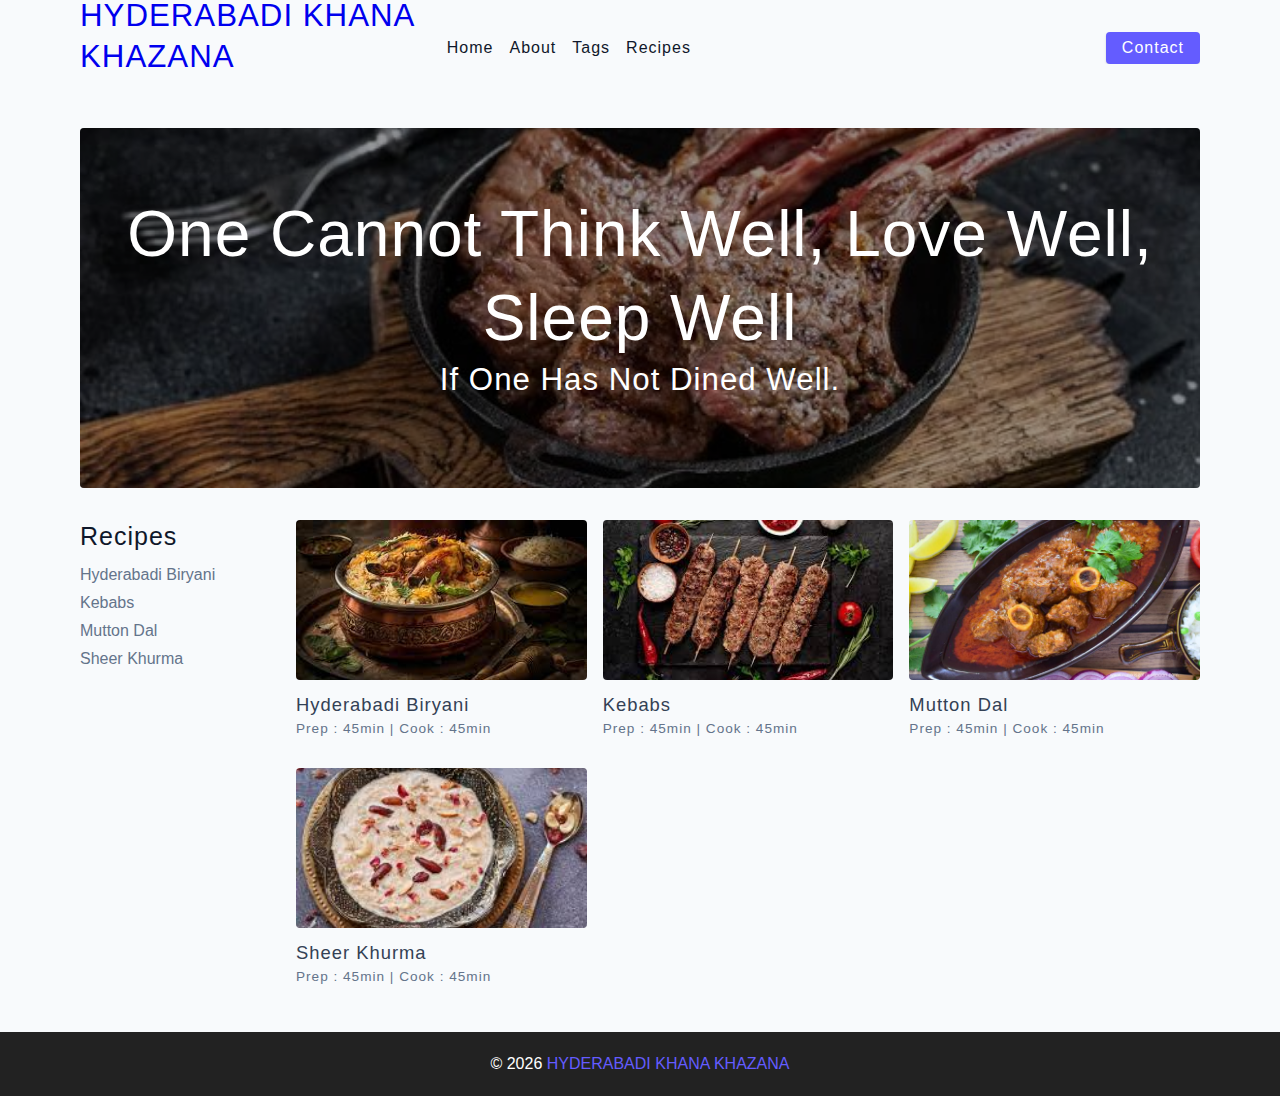
<file: index.html>
<!DOCTYPE html>
<html lang="en">

<head>
  <meta charset="UTF-8" />
  <meta http-equiv="X-UA-Compatible" content="IE=edge" />
  <meta name="viewport" content="width=device-width, initial-scale=1.0" />
  <title>HYDERABADI KHANA KHAZANA</title>
  <!-- favicon -->
  <link rel="shortcut icon" href="./assets/favicon.ico" type="image/x-icon" />
  <!-- normalize -->
  <link rel="stylesheet" href="./css/normalize.css" />
  <!-- font-awesome -->
  <link rel="stylesheet" href="https://cdnjs.cloudflare.com/ajax/libs/font-awesome/5.14.0/css/all.min.css" />
  <!-- main css -->
  <link rel="stylesheet" href="./css/main.css" />
</head>

<body>
  <!-- nav  -->
  <nav class="navbar">
    <div class="nav-center">
      <div class="nav-header">
        <a href="index.html" class="nav-logo">
          <h3>HYDERABADI KHANA KHAZANA</h3>
        </a>
        <button class="nav-btn btn">
          <i class="fas fa-align-justify"></i>
        </button>
      </div>
      <div class="nav-links">
        <a href="index.html" class="nav-link"> Home </a>
        <a href="about.html" class="nav-link"> About </a>
        <a href="tags.html" class="nav-link"> Tags </a>
        <a href="recipes.html" class="nav-link"> Recipes </a>

        <div class="nav-link contact-link">
          <a href="contact.html" class="btn"> Contact </a>
        </div>
      </div>
    </div>
  </nav>
  <!-- end of nav -->
  <!-- main -->
  <main class="page">
    <!-- header -->
    <header class="hero">
      <div class="hero-container">
        <div class="hero-text">
          <h1>One cannot think well, love well, sleep well</h1>
          <h3>if one has not dined well.</h3>
        </div>
      </div>
    </header>
    <!-- end of header -->
    <section class="recipes-container">
      <!-- tag container -->
      <div class="tags-container">
        <h4>Recipes</h4>
        <div class="tags-list">
          <a href="single-recipe-1.html">Hyderabadi Biryani</a>
          <a href="single-recipe-2.html">kebabs</a>
          <a href="single-recipe-3.html">Mutton Dal</a>
          <a href="single-recipe-4.html">Sheer Khurma</a>
          
        </div>
      </div>
      <!-- end of tag container -->
      <!-- recipes list -->
      <div class="recipes-list">
        <!-- single recipe -->
        <a href="single-recipe-1.html" class="recipe">
          <img src="./assets/recipes/recipe-1.jpg" class="img recipe-img" alt="" />
          <h5>Hyderabadi Biryani</h5>
          <p>Prep : 45min | Cook : 45min</p>
        </a>
        <!-- end of single recipe -->
        <!-- single recipe -->
        <a href="single-recipe-2.html" class="recipe">
          <img src="./assets/recipes/recipe-2.jpg" class="img recipe-img" alt="" />
          <h5>kebabs</h5>
          <p>Prep : 45min | Cook : 45min</p>
        </a>
        <!-- end of single recipe -->
        <!-- single recipe -->
        <a href="single-recipe-3.html" class="recipe">
          <img src="./assets/recipes/recipe-3.jpg" class="img recipe-img" alt="" />
          <h5>Mutton Dal</h5>
          <p>Prep : 45min | Cook : 45min</p>
        </a>
        <!-- end of single recipe -->
        <!-- single recipe -->
        <a href="single-recipe-4.html" class="recipe">
          <img src="./assets/recipes/recipe-4.jpg" class="img recipe-img" alt="" />
          <h5>Sheer Khurma</h5>
          <p>Prep : 45min | Cook : 45min</p>
        </a>
        <!-- end of single recipe -->
      </div>
      <!-- end of recipes list -->
    </section>
  </main>
  <!-- end of main -->
  <!-- footer -->
  <footer class="page-footer">
    <p>
      &copy; <span id="date"></span>
      <span class="footer-logo">HYDERABADI KHANA KHAZANA</span>
    </p>
  </footer>
  <script src="./js/app.js"></script>
</body>

</html>
</file>
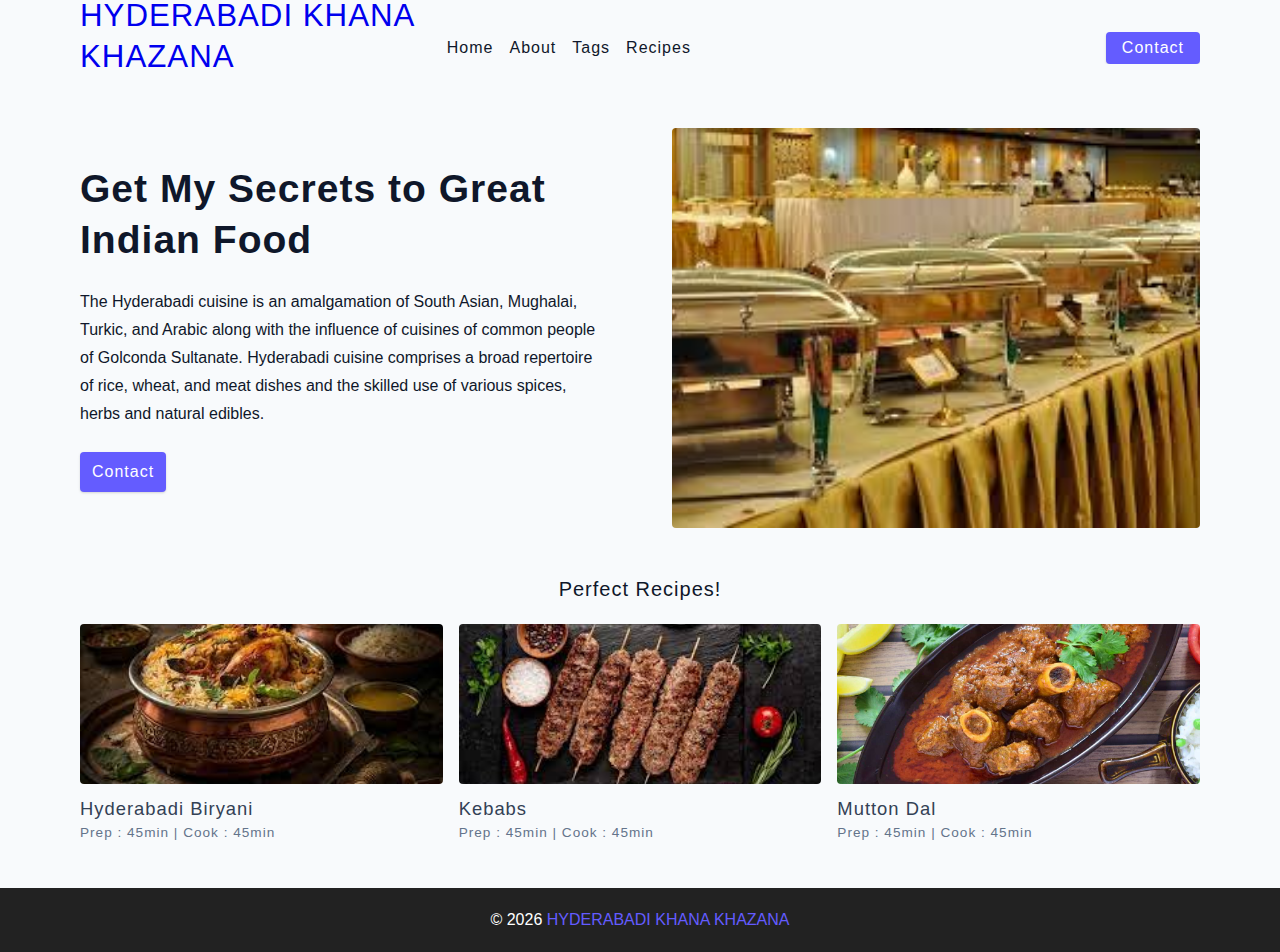
<file: about.html>
<!DOCTYPE html>
<html lang="en">

<head>
  <meta charset="UTF-8" />
  <meta http-equiv="X-UA-Compatible" content="IE=edge" />
  <meta name="viewport" content="width=device-width, initial-scale=1.0" />
  <title>About Page</title>
  <!-- favicon -->
  <link rel="shortcut icon" href="./assets/favicon.ico" type="image/x-icon" />
  <!-- normalize -->
  <link rel="stylesheet" href="./css/normalize.css" />
  <!-- font-awesome -->
  <link rel="stylesheet" href="https://cdnjs.cloudflare.com/ajax/libs/font-awesome/5.14.0/css/all.min.css" />
  <!-- main css -->
  <link rel="stylesheet" href="./css/main.css" />
</head>

<body>
  <!-- nav  -->
  <nav class="navbar">
    <div class="nav-center">
      <div class="nav-header">
        <a href="index.html" class="nav-logo">
          <h3>HYDERABADI KHANA KHAZANA</h3>
        </a>
        <button class="nav-btn btn">
          <i class="fas fa-align-justify"></i>
        </button>
      </div>
      <div class="nav-links">
        <a href="index.html" class="nav-link"> Home </a>
        <a href="about.html" class="nav-link"> About </a>
        <a href="tags.html" class="nav-link"> Tags </a>
        <a href="recipes.html" class="nav-link"> Recipes </a>

        <div class="nav-link contact-link">
          <a href="contact.html" class="btn"> Contact </a>
        </div>
      </div>
    </div>
  </nav>
  <!-- end of nav -->
  <main class="page">
    <section class="about-page">
      <article>
        <h2>Get My Secrets to Great Indian Food</h2>
        <p>
          
The Hyderabadi cuisine is an amalgamation of South Asian, Mughalai, Turkic, and Arabic along with the influence of cuisines of common people of Golconda Sultanate. Hyderabadi cuisine comprises a broad repertoire of rice, wheat, and meat dishes and the skilled use of various spices, herbs and natural edibles.
        </p>
        <a href="contact.html" class="btn"> Contact </a>
      </article>
      <!-- needs fixes -->
      <img src="./assets/about.jpg" alt="cookies" class="img about-img" />
    </section>
    <section class="featured-recipes">
      <h5 class="featured-title">Perfect Recipes!</h5>
      <div class="recipes-list">
        <!-- single recipe -->
        <a href="single-recipe-1.html" class="recipe">
          <img src="./assets/recipes/recipe-1.jpg" class="img recipe-img" alt="" />
          <h5>Hyderabadi Biryani</h5>
          <p>Prep : 45min | Cook : 45min</p>
        </a>
        <!-- end of single recipe -->
        <!-- single recipe -->
        <a href="single-recipe-2.html" class="recipe">
          <img src="./assets/recipes/recipe-2.jpg" class="img recipe-img" alt="" />
          <h5>kebabs</h5>
          <p>Prep : 45min | Cook : 45min</p>
        </a>
        <!-- end of single recipe -->
        <!-- single recipe -->
        <a href="single-recipe-3.html" class="recipe">
          <img src="./assets/recipes/recipe-3.jpg" class="img recipe-img" alt="" />
          <h5>Mutton Dal</h5>
          <p>Prep : 45min | Cook : 45min</p>
        </a>
        <!-- end of single recipe -->
      </div>
    </section>
  </main>
  <!-- footer -->
  <footer class="page-footer">
    <p>
      &copy; <span id="date"></span>
      <span class="footer-logo">HYDERABADI KHANA KHAZANA</span>
    </p>
  </footer>
  <script src="./js/app.js"></script>
</body>

</html>
</file>
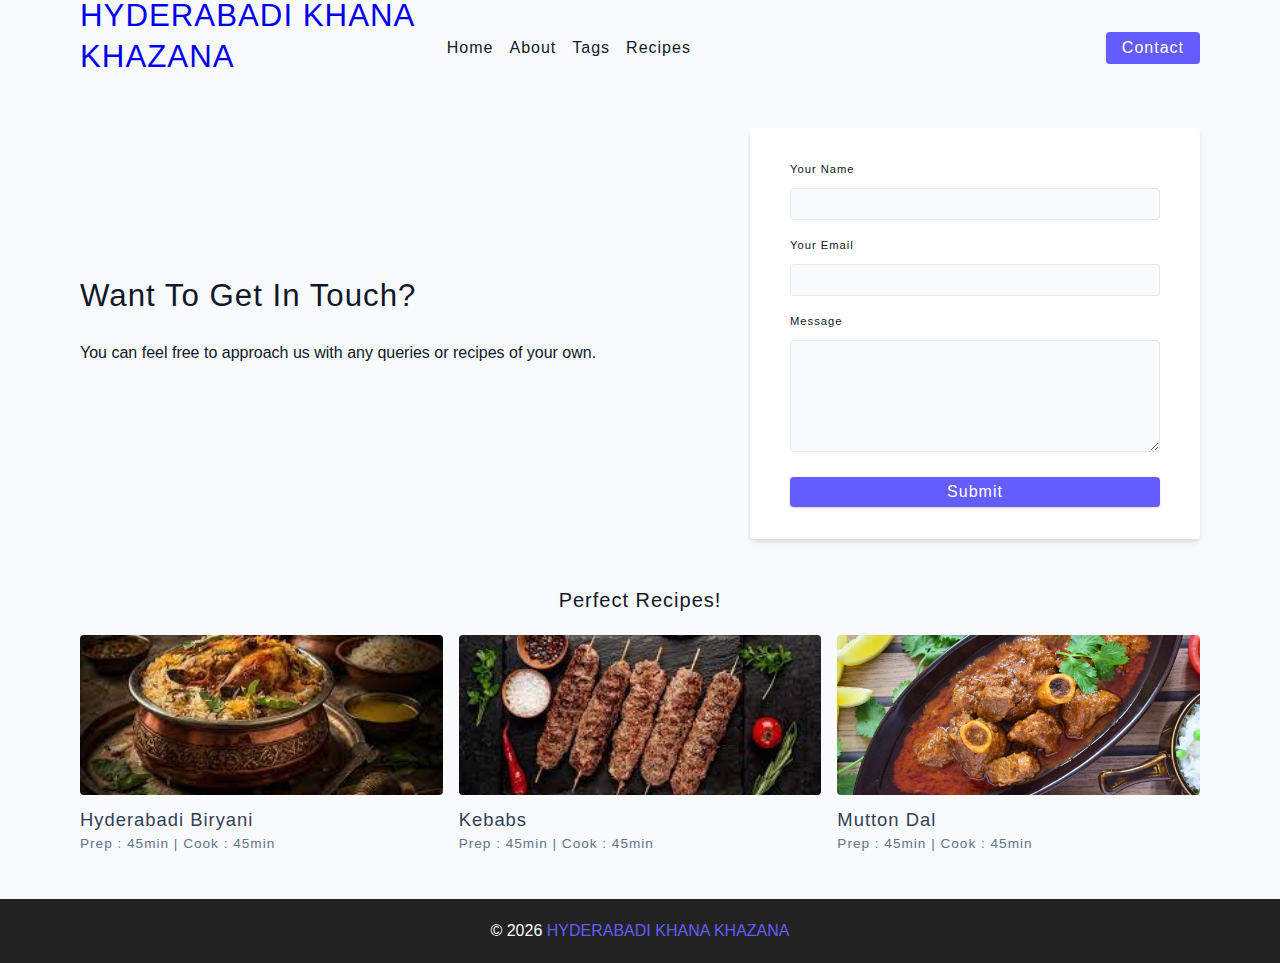
<file: contact.html>
<!DOCTYPE html>
<html lang="en">

<head>
  <meta charset="UTF-8" />
  <meta http-equiv="X-UA-Compatible" content="IE=edge" />
  <meta name="viewport" content="width=device-width, initial-scale=1.0" />
  <title>Contact Page</title>
  <!-- favicon -->
  <link rel="shortcut icon" href="./assets/favicon.ico" type="image/x-icon" />
  <!-- normalize -->
  <link rel="stylesheet" href="./css/normalize.css" />
  <!-- font-awesome -->
  <link rel="stylesheet" href="https://cdnjs.cloudflare.com/ajax/libs/font-awesome/5.14.0/css/all.min.css" />
  <!-- main css -->
  <link rel="stylesheet" href="./css/main.css" />
</head>

<body>
  <!-- nav  -->
  <nav class="navbar">
    <div class="nav-center">
      <div class="nav-header">
        <a href="index.html" class="nav-logo">
          <h3>HYDERABADI KHANA KHAZANA</h3>
        </a>
        <button class="nav-btn btn">
          <i class="fas fa-align-justify"></i>
        </button>
      </div>
      <div class="nav-links">
        <a href="index.html" class="nav-link"> Home </a>
        <a href="about.html" class="nav-link"> About </a>
        <a href="tags.html" class="nav-link"> Tags </a>
        <a href="recipes.html" class="nav-link"> Recipes </a>

        <div class="nav-link contact-link">
          <a href="contact.html" class="btn"> Contact </a>
        </div>
      </div>
    </div>
  </nav>
  <!-- end of nav -->
  <main class="page">
    <section class="contact-container">
      <article class="contact-info">
        <h3>Want To Get In Touch?</h3>
        
        <p>
          You can feel free to approach us with any queries or recipes of your own.
        </p>
      </article>
      <article>
        <form class="form contact-form">
          <div class="form-row">
            <label html="name" class="form-label">Your name</label>
            <input type="text" name="name" id="name" class="form-input" />
          </div>
          <div class="form-row">
            <label html="email" class="form-label">Your email</label>
            <input type="text" name="email" id="email" class="form-input" />
          </div>
          <div class="form-row">
            <label html="message" class="form-label">Message</label>
            <textarea name="message" id="message" class="form-textarea"></textarea>
          </div>
          <button type="submit" class="btn btn-block">
            submit
          </button>
        </form>
      </article>
    </section>
    <!-- featured recipes -->
    <section class="featured-recipes">
      <h5 class="featured-title">Perfect Recipes!</h5>
      <div class="recipes-list">
        <!-- single recipe -->
        <a href="single-recipe-1.html" class="recipe">
          <img src="./assets/recipes/recipe-1.jpg" class="img recipe-img" alt="" />
          <h5>Hyderabadi Biryani</h5>
          <p>Prep : 45min | Cook : 45min</p>
        </a>
        <!-- end of single recipe -->
        <!-- single recipe -->
        <a href="single-recipe-2.html" class="recipe">
          <img src="./assets/recipes/recipe-2.jpg" class="img recipe-img" alt="" />
          <h5>kebabs</h5>
          <p>Prep : 45min | Cook : 45min</p>
        </a>
        <!-- end of single recipe -->
        <!-- single recipe -->
        <a href="single-recipe-3.html" class="recipe">
          <img src="./assets/recipes/recipe-3.jpg" class="img recipe-img" alt="" />
          <h5>Mutton Dal</h5>
          <p>Prep : 45min | Cook : 45min</p>
        </a>
        <!-- end of single recipe -->
      </div>
    </section>
  </main>
  <!-- footer -->
  <footer class="page-footer">
    <p>
      &copy; <span id="date"></span>
      <span class="footer-logo">HYDERABADI KHANA KHAZANA</span>
    </p>
  </footer>
  <script src="./js/app.js"></script>
</body>

</html>
</file>
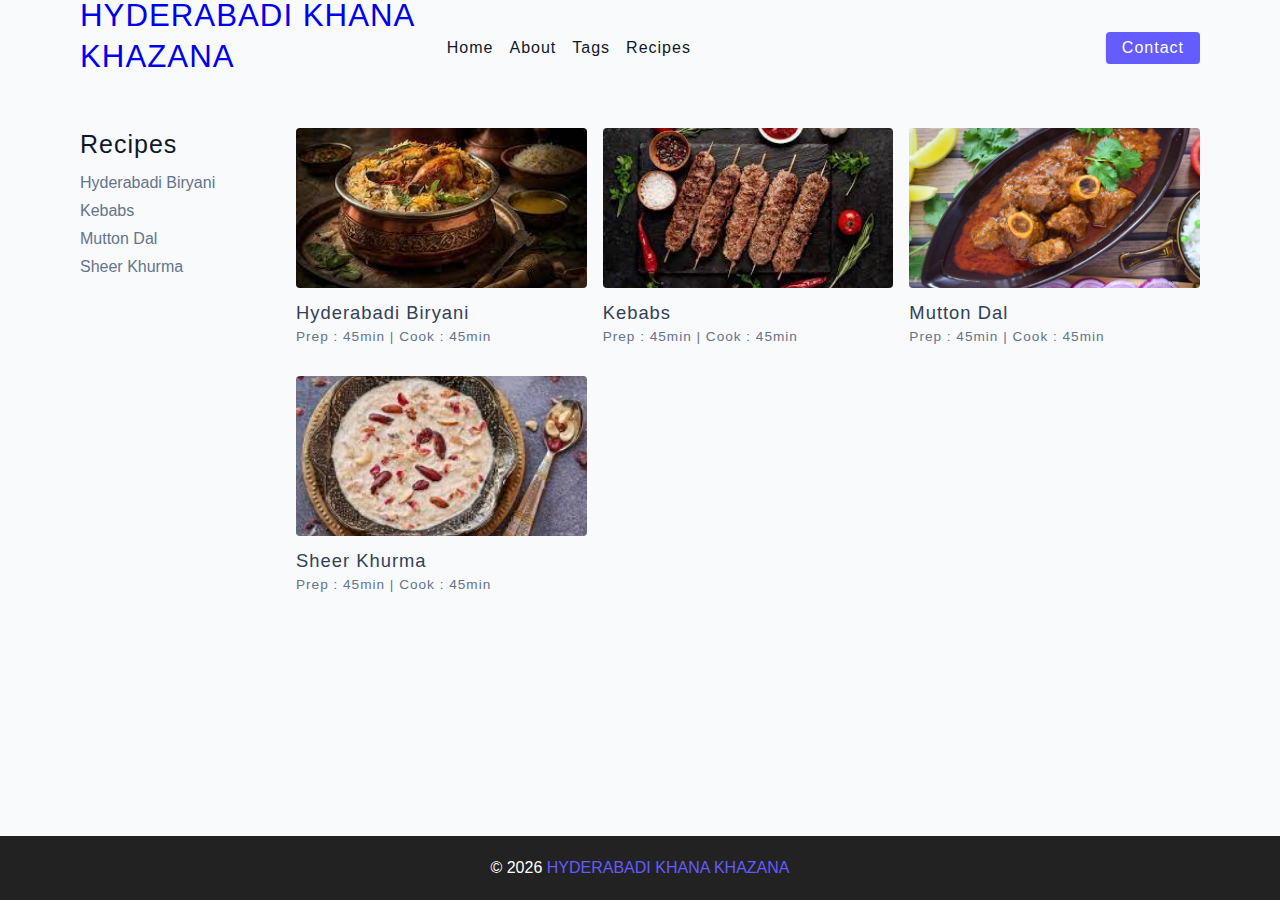
<file: recipes.html>
<!DOCTYPE html>
<html lang="en">

<head>
  <meta charset="UTF-8" />
  <meta http-equiv="X-UA-Compatible" content="IE=edge" />
  <meta name="viewport" content="width=device-width, initial-scale=1.0" />
  <title>Recipes</title>
  <!-- favicon -->
  <link rel="shortcut icon" href="./assets/favicon.ico" type="image/x-icon" />
  <!-- normalize -->
  <link rel="stylesheet" href="./css/normalize.css" />
  <!-- font-awesome -->
  <link rel="stylesheet" href="https://cdnjs.cloudflare.com/ajax/libs/font-awesome/5.14.0/css/all.min.css" />
  <!-- main css -->
  <link rel="stylesheet" href="./css/main.css" />
</head>

<body>
  <!-- nav  -->
  <nav class="navbar">
    <div class="nav-center">
      <div class="nav-header">
        <a href="index.html" class="nav-logo">
          <h3>HYDERABADI KHANA KHAZANA</h3>
        </a>
        <button class="nav-btn btn">
          <i class="fas fa-align-justify"></i>
        </button>
      </div>
      <div class="nav-links">
        <a href="index.html" class="nav-link"> Home </a>
        <a href="about.html" class="nav-link"> About </a>
        <a href="tags.html" class="nav-link"> Tags </a>
        <a href="recipes.html" class="nav-link"> Recipes </a>

        <div class="nav-link contact-link">
          <a href="contact.html" class="btn"> Contact </a>
        </div>
      </div>
    </div>
  </nav>
  <!-- end of nav -->
  <!-- main -->
  <main class="page">
    <section class="recipes-container">
      <!-- tag container -->
      <div class="tags-container">
        <h4>recipes</h4>
        <div class="tags-list">
          <a href="single-recipe-1.html">Hyderabadi Biryani</a>
          <a href="single-recipe-2.html">kebabs</a>
          <a href="single-recipe-3.html">Mutton Dal</a>
          <a href="single-recipe-4.html">Sheer Khurma</a>
          
        </div>
      </div>
      <!-- end of tag container -->
      <!-- recipes list -->
      <div class="recipes-list">
        <!-- single recipe -->
        <a href="single-recipe-1.html" class="recipe">
          <img src="./assets/recipes/recipe-1.jpg" class="img recipe-img" alt="" />
          <h5>Hyderabadi Biryani</h5>
          <p>Prep : 45min | Cook : 45min</p>
        </a>
        <!-- end of single recipe -->
        <!-- single recipe -->
        <a href="single-recipe-2.html" class="recipe">
          <img src="./assets/recipes/recipe-2.jpg" class="img recipe-img" alt="" />
          <h5>kebabs</h5>
          <p>Prep : 45min | Cook : 45min</p>
        </a>
        <!-- end of single recipe -->
        <!-- single recipe -->
        <a href="single-recipe-3.html" class="recipe">
          <img src="./assets/recipes/recipe-3.jpg" class="img recipe-img" alt="" />
          <h5>Mutton Dal</h5>
          <p>Prep : 45min | Cook : 45min</p>
        </a>
        <!-- end of single recipe -->
        <!-- single recipe -->
        <a href="single-recipe-4.html" class="recipe">
          <img src="./assets/recipes/recipe-4.jpg" class="img recipe-img" alt="" />
          <h5>Sheer Khurma</h5>
          <p>Prep : 45min | Cook : 45min</p>
        </a>
        <!-- end of single recipe -->
      </div>
    </section>
  </main>
  <!-- end of main -->
  <!-- footer -->
  <footer class="page-footer">
    <p>
      &copy; <span id="date"></span>
      <span class="footer-logo">HYDERABADI KHANA KHAZANA</span>
    </p>
  </footer>
  <script src="./js/app.js"></script>
</body>

</html>
</file>
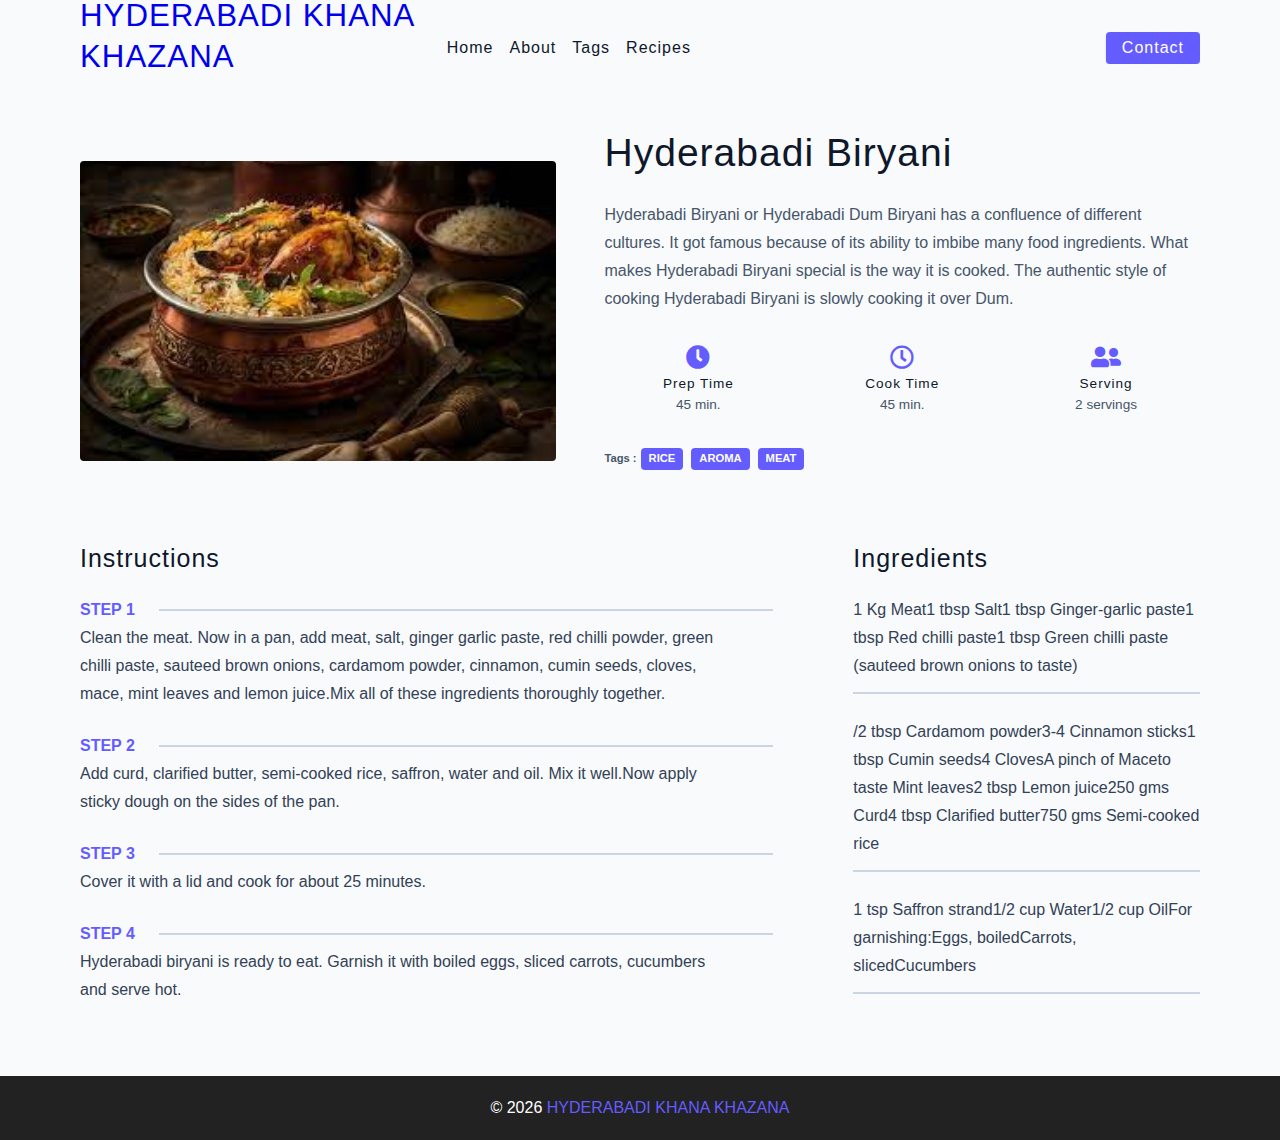
<file: single-recipe-1.html>
<!DOCTYPE html>
<html lang="en">

<head>
  <meta charset="UTF-8" />
  <meta http-equiv="X-UA-Compatible" content="IE=edge" />
  <meta name="viewport" content="width=device-width, initial-scale=1.0" />
  <title>Single Recipe</title>
  <!-- favicon -->
  <link rel="shortcut icon" href="./assets/favicon.ico" type="image/x-icon" />
  <!-- normalize -->
  <link rel="stylesheet" href="./css/normalize.css" />
  <!-- font-awesome -->
  <link rel="stylesheet" href="https://cdnjs.cloudflare.com/ajax/libs/font-awesome/5.14.0/css/all.min.css" />
  <!-- main css -->
  <link rel="stylesheet" href="./css/main.css" />
</head>

<body>
  <!-- nav  -->
  <nav class="navbar">
    <div class="nav-center">
      <div class="nav-header">
        <a href="index.html" class="nav-logo">
          <h3>HYDERABADI KHANA KHAZANA</h3>
        </a>
        <button class="nav-btn btn">
          <i class="fas fa-align-justify"></i>
        </button>
      </div>
      <div class="nav-links">
        <a href="index.html" class="nav-link"> Home </a>
        <a href="about.html" class="nav-link"> About </a>
        <a href="tags.html" class="nav-link"> Tags </a>
        <a href="recipes.html" class="nav-link"> Recipes </a>

        <div class="nav-link contact-link">
          <a href="contact.html" class="btn"> Contact </a>
        </div>
      </div>
    </div>
  </nav>
  <!-- end of nav -->
  <main class="page">
    <div class="recipe-page">
      <section class="recipe-hero">
        <img src="./assets/recipes/recipe-1.jpg" class="img recipe-hero-img" />
        <article class="recipe-info">
          <h2>Hyderabadi Biryani</h2>
          <p>
            

Hyderabadi Biryani or Hyderabadi Dum Biryani has a confluence of different cultures. It got famous because of its ability to imbibe many food ingredients. What makes Hyderabadi Biryani special is the way it is cooked. The authentic style of cooking Hyderabadi Biryani is slowly cooking it over Dum.
          </p>
          <div class="recipe-icons">
            <article>
              <i class="fas fa-clock"></i>
              <h5>prep time</h5>
              <p>45 min.</p>
            </article>
            <article>
              <i class="far fa-clock"></i>
              <h5>cook time</h5>
              <p>45 min.</p>
            </article>
            <article>
              <i class="fas fa-user-friends"></i>
              <h5>serving</h5>
              <p>2 servings</p>
            </article>
          </div>
          <p class="recipe-tags">
            Tags : <a href="tag-template.html">RICE</a>
            <a href="tag-template.html">AROMA</a>
            <a href="tag-template.html">MEAT</a>
          </p>
        </article>
      </section>
      <!-- content -->
      <section class="recipe-content">
        <article>
          <h4>instructions</h4>
          <!-- single instruction -->
          <div class="single-instruction">
            <header>
              <p>step 1</p>
              <div></div>
            </header>
            <p>
              Clean the meat. Now in a pan, add meat, salt, ginger garlic paste, red chilli powder, green chilli paste, sauteed brown onions, cardamom powder, cinnamon, cumin seeds, cloves, mace, mint leaves and lemon juice.Mix all of these ingredients thoroughly together.
            </p>
          </div>
          <!-- end of single instruction -->
          <!-- single instruction -->
          <div class="single-instruction">
            <header>
              <p>step 2</p>
              <div></div>
            </header>
            <p>
              Add curd, clarified butter, semi-cooked rice, saffron, water and oil. Mix it well.Now apply sticky dough on the sides of the pan.
            </p>
          </div>
          <!-- end of single instruction -->
          <!-- single instruction -->
          <div class="single-instruction">
            <header>
              <p>step 3</p>
              <div></div>
            </header>
            <p>
              Cover it with a lid and cook for about 25 minutes.
            </p>
          </div>
          <div class="single-instruction">
            <header>
              <p>step 4</p>
              <div></div>
            </header>
            <p>
              Hyderabadi biryani is ready to eat. Garnish it with boiled eggs, sliced carrots, cucumbers and serve hot.
            </p>
          </div>
          <!-- end of single instruction -->
        </article>
        <article class="second-column">
          <div>
            <h4>ingredients</h4>
            <p class="single-ingredient">1 Kg Meat1 tbsp Salt1 tbsp Ginger-garlic paste1 tbsp Red chilli paste1 tbsp Green chilli paste (sauteed brown onions to taste)</p>
            <p class="single-ingredient">/2 tbsp Cardamom powder3-4 Cinnamon sticks1 tbsp Cumin seeds4 ClovesA pinch of Maceto taste Mint leaves2 tbsp Lemon juice250 gms Curd4 tbsp Clarified butter750 gms Semi-cooked rice </p>
            <p class="single-ingredient">1 tsp Saffron strand1/2 cup Water1/2 cup OilFor garnishing:Eggs, boiledCarrots, slicedCucumbers</p>
          </div>
          
        </article>
      </section>
    </div>
  </main>
  <!-- footer -->
  <footer class="page-footer">
    <p>
      &copy; <span id="date"></span>
      <span class="footer-logo">HYDERABADI KHANA KHAZANA</span>
    </p>
  </footer>
  <script src="./js/app.js"></script>
</body>

</html>
</file>
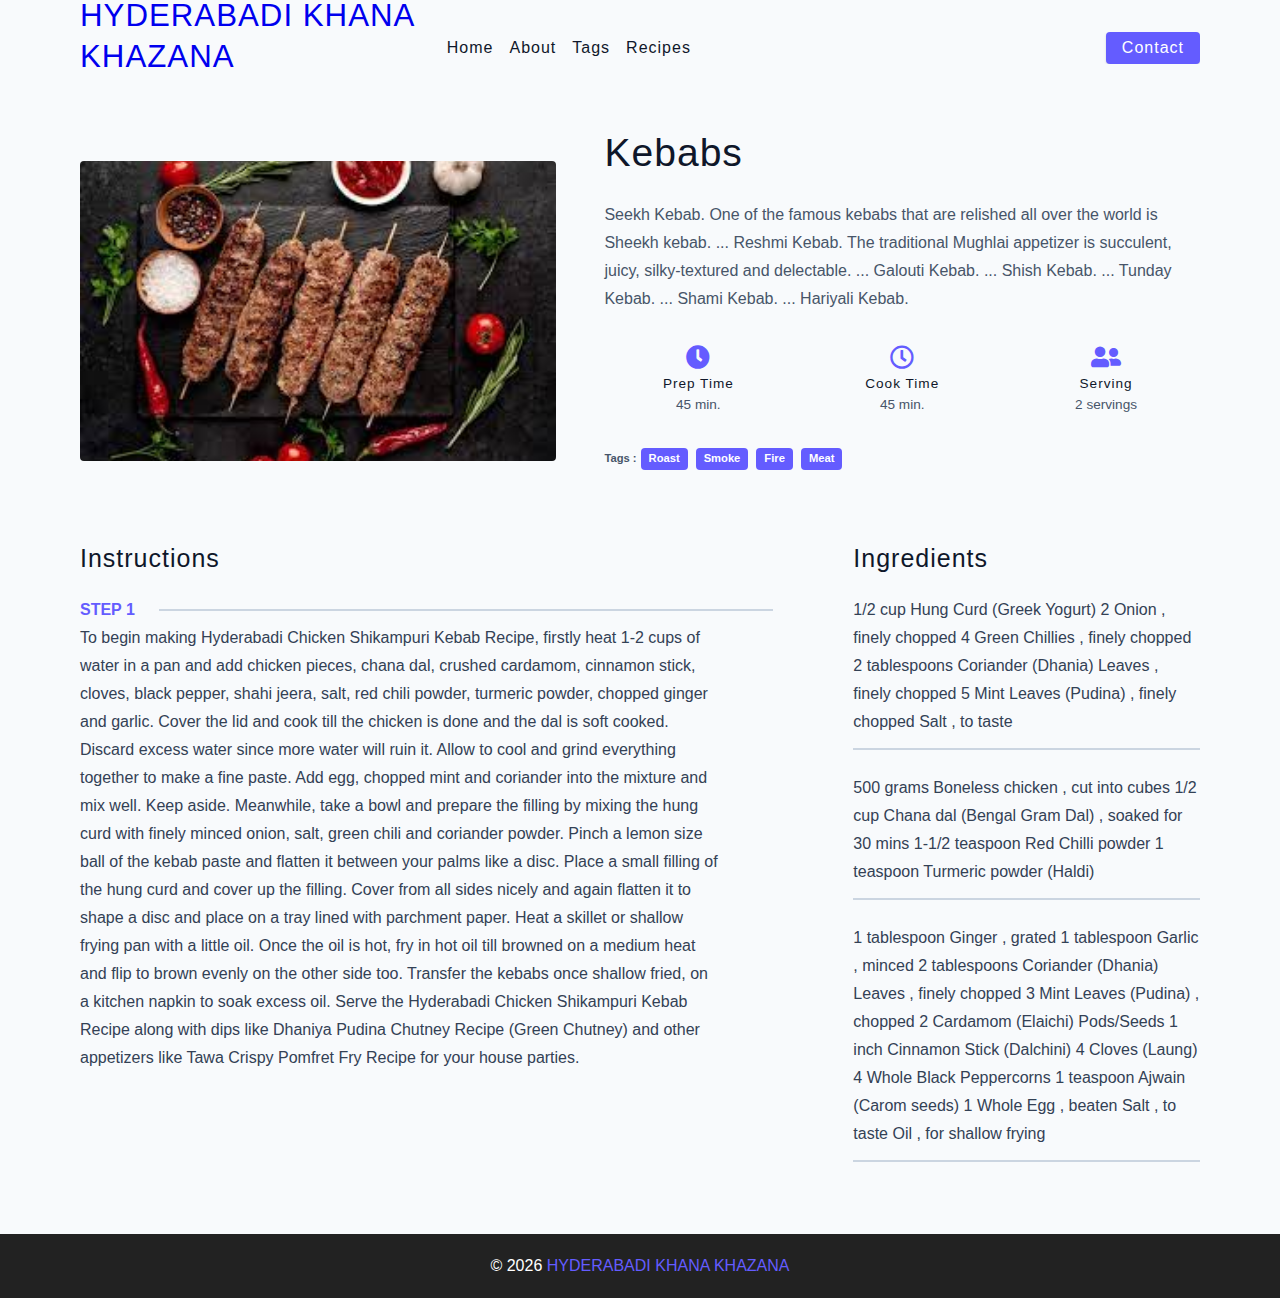
<file: single-recipe-2.html>
<!DOCTYPE html>
<html lang="en">

<head>
  <meta charset="UTF-8" />
  <meta http-equiv="X-UA-Compatible" content="IE=edge" />
  <meta name="viewport" content="width=device-width, initial-scale=1.0" />
  <title>Single Recipe</title>
  <!-- favicon -->
  <link rel="shortcut icon" href="./assets/favicon.ico" type="image/x-icon" />
  <!-- normalize -->
  <link rel="stylesheet" href="./css/normalize.css" />
  <!-- font-awesome -->
  <link rel="stylesheet" href="https://cdnjs.cloudflare.com/ajax/libs/font-awesome/5.14.0/css/all.min.css" />
  <!-- main css -->
  <link rel="stylesheet" href="./css/main.css" />
</head>

<body>
  <!-- nav  -->
  <nav class="navbar">
    <div class="nav-center">
      <div class="nav-header">
        <a href="index.html" class="nav-logo">
          <h3>HYDERABADI KHANA KHAZANA</h3>
        </a>
        <button class="nav-btn btn">
          <i class="fas fa-align-justify"></i>
        </button>
      </div>
      <div class="nav-links">
        <a href="index.html" class="nav-link"> Home </a>
        <a href="about.html" class="nav-link"> About </a>
        <a href="tags.html" class="nav-link"> Tags </a>
        <a href="recipes.html" class="nav-link"> Recipes </a>

        <div class="nav-link contact-link">
          <a href="contact.html" class="btn"> Contact </a>
        </div>
      </div>
    </div>
  </nav>
  <!-- end of nav -->
  <main class="page">
    <div class="recipe-page">
      <section class="recipe-hero">
        <img src="./assets/recipes/recipe-2.jpg" class="img recipe-hero-img" />
        <article class="recipe-info">
          <h2>kebabs</h2>
          <p>
            Seekh Kebab. One of the famous kebabs that are relished all over the world is Sheekh kebab. ...
            Reshmi Kebab. The traditional Mughlai appetizer is succulent, juicy, silky-textured and delectable. ...
            Galouti Kebab. ...
            Shish Kebab. ...
            Tunday Kebab. ...
            Shami Kebab. ...
            Hariyali Kebab.
          </p>
          <div class="recipe-icons">
            <article>
              <i class="fas fa-clock"></i>
              <h5>prep time</h5>
              <p>45 min.</p>
            </article>
            <article>
              <i class="far fa-clock"></i>
              <h5>cook time</h5>
              <p>45 min.</p>
            </article>
            <article>
              <i class="fas fa-user-friends"></i>
              <h5>serving</h5>
              <p>2 servings</p>
            </article>
          </div>
          <p class="recipe-tags">
            Tags : <a href="tag-template.html">roast</a>
            <a href="tag-template.html">smoke</a>
            <a href="tag-template.html">fire</a>
            <a href="tag-template.html">meat</a>
          </p>
        </article>
      </section>
      <!-- content -->
      <section class="recipe-content">
        <article>
          <h4>instructions</h4>
          <!-- single instruction -->
          <div class="single-instruction">
            <header>
              <p>step 1</p>
              <div></div>
            </header>
            <p>
              To begin making Hyderabadi Chicken Shikampuri Kebab Recipe, firstly heat 1-2 cups of water in a pan and add chicken pieces, chana dal, crushed cardamom, cinnamon stick, cloves, black pepper, shahi jeera, salt, red chili powder, turmeric powder, chopped ginger and garlic.

Cover the lid and cook till the chicken is done and the dal is soft cooked. Discard excess water since more water will ruin it.  

Allow to cool and grind everything together to make a fine paste.

Add egg, chopped mint and coriander into the mixture and mix well. Keep aside.

Meanwhile, take a bowl and prepare the filling by mixing the hung curd with finely minced onion, salt, green chili and coriander powder.

Pinch a lemon size ball of the kebab paste and flatten it between your palms like a disc.

Place a small filling of the hung curd and cover up the filling.

Cover from all sides nicely and again flatten it to shape a disc and place on a tray lined with parchment paper.

Heat a skillet or shallow frying pan with a little oil.

Once the oil is hot, fry in hot oil till browned on a medium heat and flip to brown evenly on the other side too.

Transfer the kebabs once shallow fried, on a kitchen napkin to soak excess oil.

Serve the Hyderabadi Chicken Shikampuri Kebab Recipe along with dips like Dhaniya Pudina Chutney Recipe (Green Chutney) and other appetizers like Tawa Crispy Pomfret Fry Recipe for your house parties.
            </p>
          </div>
          <!-- end of single instruction -->

        </article>
        <article class="second-column">
          <div>
            <h4>ingredients</h4>
            <p class="single-ingredient">1/2 cup Hung Curd (Greek Yogurt)
              2 Onion , finely chopped
              4 Green Chillies , finely chopped
              2 tablespoons Coriander (Dhania) Leaves , finely chopped
              5 Mint Leaves (Pudina) , finely chopped
              Salt , to taste</p>
            <p class="single-ingredient">500 grams Boneless chicken , cut into cubes
              1/2 cup Chana dal (Bengal Gram Dal) , soaked for 30 mins
              1-1/2 teaspoon Red Chilli powder
              1 teaspoon Turmeric powder (Haldi)</p>
            <p class="single-ingredient">1 tablespoon Ginger , grated
              1 tablespoon Garlic , minced
              2 tablespoons Coriander (Dhania) Leaves , finely chopped
              3 Mint Leaves (Pudina) , chopped
              2 Cardamom (Elaichi) Pods/Seeds
              1 inch Cinnamon Stick (Dalchini)
              4 Cloves (Laung)
              4 Whole Black Peppercorns
              1 teaspoon Ajwain (Carom seeds)
              1 Whole Egg , beaten
              Salt , to taste
              Oil , for shallow frying</p>
          </div>
         
        </article>
      </section>
    </div>
  </main>
  <!-- footer -->
  <footer class="page-footer">
    <p>
      &copy; <span id="date"></span>
      <span class="footer-logo">HYDERABADI KHANA KHAZANA</span>
    </p>
  </footer>
  <script src="./js/app.js"></script>
</body>

</html>
</file>
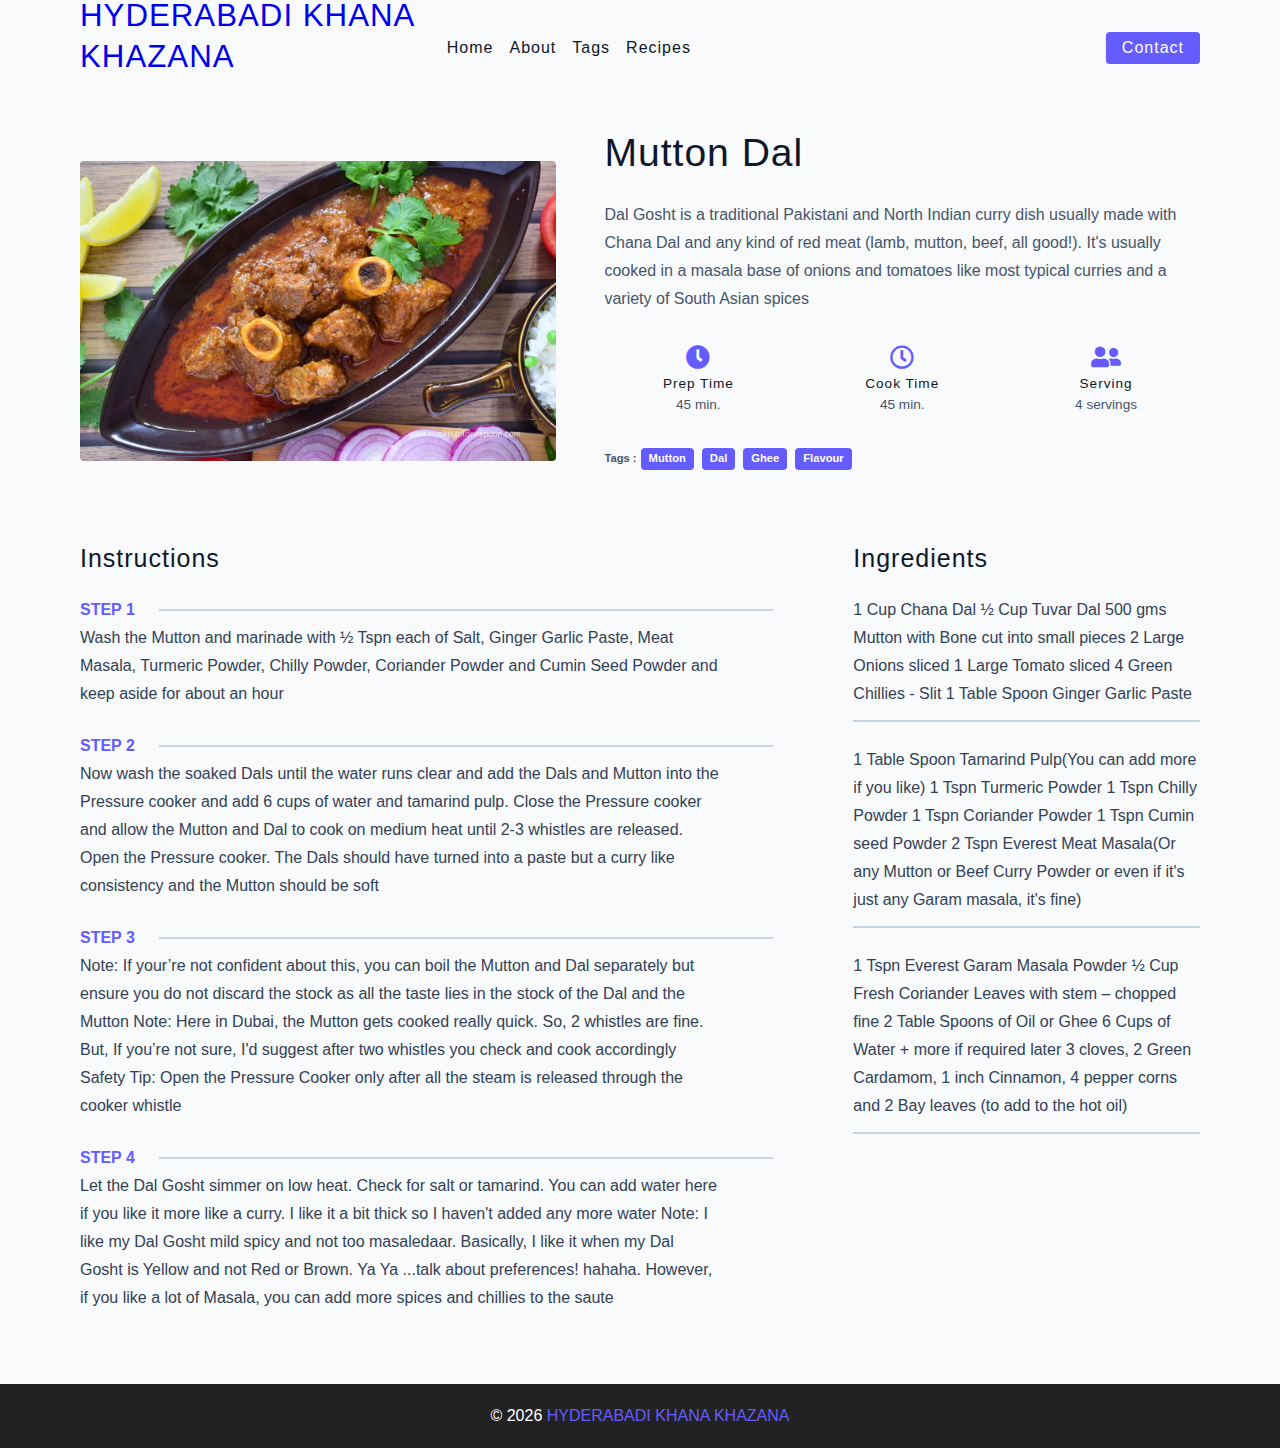
<file: single-recipe-3.html>
<!DOCTYPE html>
<html lang="en">

<head>
  <meta charset="UTF-8" />
  <meta http-equiv="X-UA-Compatible" content="IE=edge" />
  <meta name="viewport" content="width=device-width, initial-scale=1.0" />
  <title>Single Recipe</title>
  <!-- favicon -->
  <link rel="shortcut icon" href="./assets/favicon.ico" type="image/x-icon" />
  <!-- normalize -->
  <link rel="stylesheet" href="./css/normalize.css" />
  <!-- font-awesome -->
  <link rel="stylesheet" href="https://cdnjs.cloudflare.com/ajax/libs/font-awesome/5.14.0/css/all.min.css" />
  <!-- main css -->
  <link rel="stylesheet" href="./css/main.css" />
</head>

<body>
  <!-- nav  -->
  <nav class="navbar">
    <div class="nav-center">
      <div class="nav-header">
        <a href="index.html" class="nav-logo">
          <h3>HYDERABADI KHANA KHAZANA</h3>
        </a>
        <button class="nav-btn btn">
          <i class="fas fa-align-justify"></i>
        </button>
      </div>
      <div class="nav-links">
        <a href="index.html" class="nav-link"> Home </a>
        <a href="about.html" class="nav-link"> About </a>
        <a href="tags.html" class="nav-link"> Tags </a>
        <a href="recipes.html" class="nav-link"> Recipes </a>

        <div class="nav-link contact-link">
          <a href="contact.html" class="btn"> Contact </a>
        </div>
      </div>
    </div>
  </nav>
  <!-- end of nav -->
  <main class="page">
    <div class="recipe-page">
      <section class="recipe-hero">
        <img src="./assets/recipes/recipe-3.jpg" class="img recipe-hero-img" />
        <article class="recipe-info">
          <h2>Mutton Dal</h2>
          <p>

            Dal Gosht is a traditional Pakistani and North Indian curry dish usually made with Chana Dal and any kind of red meat (lamb, mutton, beef, all good!). It's usually cooked in a masala base of onions and tomatoes like most typical curries and a variety of South Asian spices
          </p>
          <div class="recipe-icons">
            <article>
              <i class="fas fa-clock"></i>
              <h5>prep time</h5>
              <p>45 min.</p>
            </article>
            <article>
              <i class="far fa-clock"></i>
              <h5>cook time</h5>
              <p>45 min.</p>
            </article>
            <article>
              <i class="fas fa-user-friends"></i>
              <h5>serving</h5>
              <p>4 servings</p>
            </article>
          </div>
          <p class="recipe-tags">
            Tags : <a href="tag-template.html">mutton</a>
            <a href="tag-template.html">dal</a>
            <a href="tag-template.html">ghee</a>
            <a href="tag-template.html">flavour</a>
          </p>
        </article>
      </section>
      <!-- content -->
      <section class="recipe-content">
        <article>
          <h4>instructions</h4>
          <!-- single instruction -->
          <div class="single-instruction">
            <header>
              <p>step 1</p>
              <div></div>
            </header>
            <p>
              Wash the Mutton and marinade with  ½ Tspn each of Salt, Ginger Garlic Paste, Meat Masala, Turmeric Powder, Chilly Powder, Coriander Powder and Cumin Seed Powder and keep aside for about an hour
            </p>
          </div>
          <!-- end of single instruction -->
          <!-- single instruction -->
          <div class="single-instruction">
            <header>
              <p>step 2</p>
              <div></div>
            </header>
            <p>
              Now wash the soaked Dals until the water runs clear and add the Dals and Mutton into the Pressure cooker and add 6 cups of water and tamarind pulp. Close the Pressure cooker and allow the Mutton and Dal to cook on medium heat until 2-3 whistles are released.
Open the Pressure cooker. The Dals should have turned into a paste but a curry like consistency and the Mutton should be soft
            </p>
          </div>
          <!-- end of single instruction -->
          <!-- single instruction -->
          <div class="single-instruction">
            <header>
              <p>step 3</p>
              <div></div>
            </header>
            <p>
              Note: If your’re not confident about this, you can boil the Mutton and Dal separately but ensure you do not discard the stock as all the taste lies in the stock of the Dal and the Mutton
Note: Here in Dubai, the Mutton gets cooked really quick. So, 2 whistles are fine. But, If you’re not sure, I'd suggest after two whistles you check and cook accordingly
Safety Tip: Open the Pressure Cooker only after all the steam is released through the cooker whistle

            </p>
          </div>
          <!-- end of single instruction -->
          <!-- single instruction -->
          <div class="single-instruction">
            <header>
              <p>step 4</p>
              <div></div>
            </header>
            <p>
              Let the Dal Gosht simmer on low heat. Check for salt or tamarind. You can add water here if you like it more like a curry. I like it a bit thick so I haven't added any more water
              Note: I like my Dal Gosht mild spicy and not too masaledaar. Basically, I like it when my Dal Gosht is Yellow and not Red or Brown. Ya Ya ...talk about preferences! hahaha. However, if you like a lot of Masala, you can add more spices and chillies to the saute
            </p>
          </div>
          <!-- end of single instruction -->
        </article>
        <article class="second-column">
          <div>
            <h4>ingredients</h4>
            <p class="single-ingredient">1 Cup Chana Dal
              ½ Cup Tuvar Dal
              500 gms Mutton with Bone cut into small pieces
              2 Large Onions sliced
              1 Large Tomato sliced
              4 Green Chillies - Slit
              1 Table Spoon Ginger Garlic Paste</p>
            <p class="single-ingredient">1 Table Spoon Tamarind Pulp(You can add more if you like)
              1 Tspn Turmeric Powder
              1 Tspn Chilly Powder
              1 Tspn Coriander Powder
              1 Tspn Cumin seed Powder
              2 Tspn Everest Meat Masala(Or any Mutton or Beef Curry Powder or even if it's just any Garam masala, it's fine)</p>
            <p class="single-ingredient">1 Tspn Everest Garam Masala Powder
              ½ Cup Fresh Coriander Leaves with stem – chopped fine
              2 Table Spoons of Oil or Ghee
              6 Cups of Water + more if required later
              3 cloves, 2 Green Cardamom, 1 inch Cinnamon, 4 pepper corns and 2 Bay leaves (to add to the hot oil)</p>
          </div>
          
        </article>
      </section>
    </div>
  </main>
  <!-- footer -->
  <footer class="page-footer">
    <p>
      &copy; <span id="date"></span>
      <span class="footer-logo">HYDERABADI KHANA KHAZANA</span>
    </p>
  </footer>
  <script src="./js/app.js"></script>
</body>

</html>
</file>
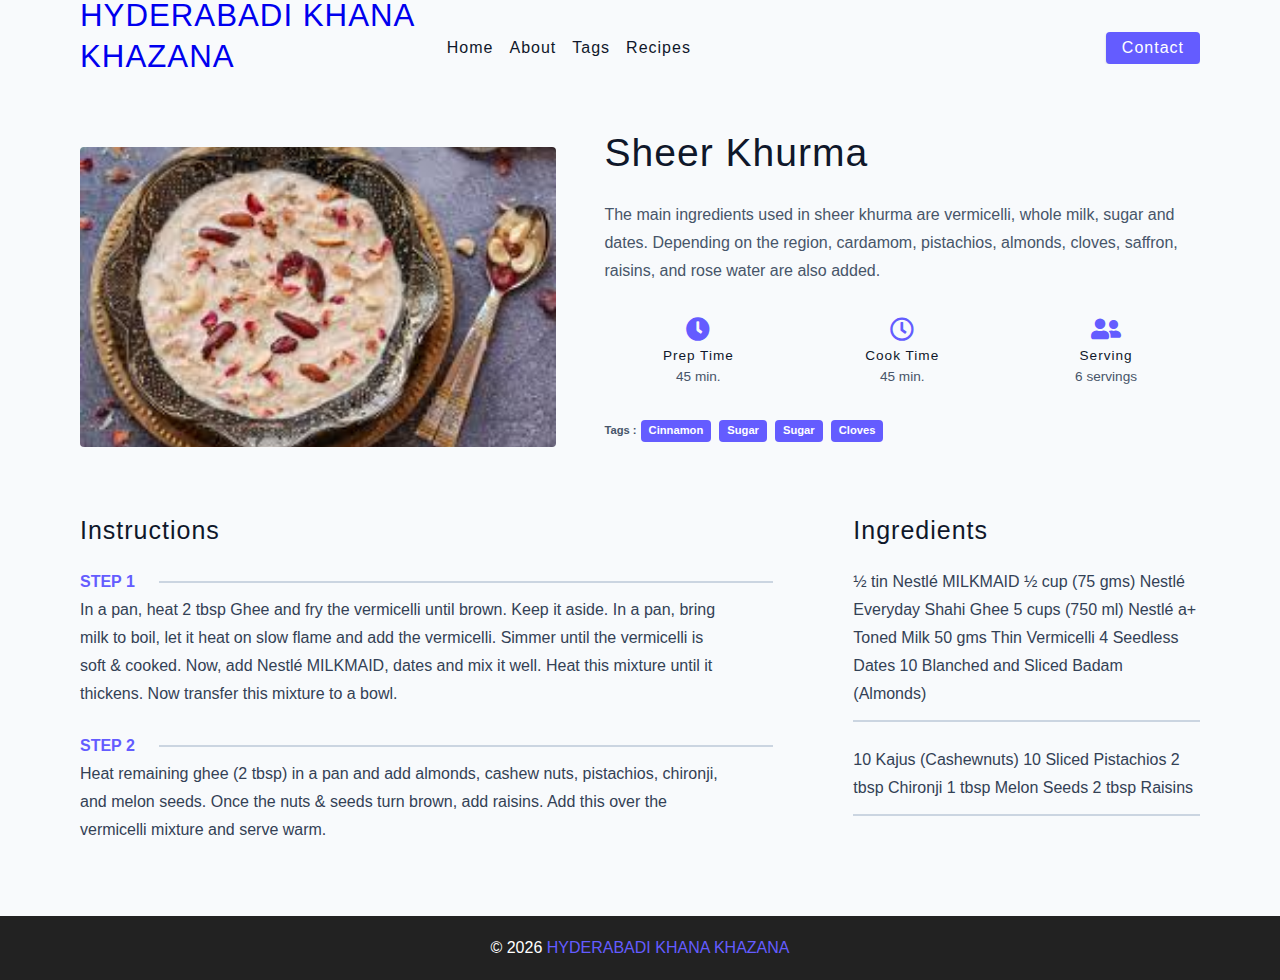
<file: single-recipe-4.html>
<!DOCTYPE html>
<html lang="en">

<head>
  <meta charset="UTF-8" />
  <meta http-equiv="X-UA-Compatible" content="IE=edge" />
  <meta name="viewport" content="width=device-width, initial-scale=1.0" />
  <title>Single Recipe</title>
  <!-- favicon -->
  <link rel="shortcut icon" href="./assets/favicon.ico" type="image/x-icon" />
  <!-- normalize -->
  <link rel="stylesheet" href="./css/normalize.css" />
  <!-- font-awesome -->
  <link rel="stylesheet" href="https://cdnjs.cloudflare.com/ajax/libs/font-awesome/5.14.0/css/all.min.css" />
  <!-- main css -->
  <link rel="stylesheet" href="./css/main.css" />
</head>

<body>
  <!-- nav  -->
  <nav class="navbar">
    <div class="nav-center">
      <div class="nav-header">
        <a href="index.html" class="nav-logo">
          <h3>HYDERABADI KHANA KHAZANA</h3>
        </a>
        <button class="nav-btn btn">
          <i class="fas fa-align-justify"></i>
        </button>
      </div>
      <div class="nav-links">
        <a href="index.html" class="nav-link"> Home </a>
        <a href="about.html" class="nav-link"> About </a>
        <a href="tags.html" class="nav-link"> Tags </a>
        <a href="recipes.html" class="nav-link"> Recipes </a>

        <div class="nav-link contact-link">
          <a href="contact.html" class="btn"> Contact </a>
        </div>
      </div>
    </div>
  </nav>
  <!-- end of nav -->
  <main class="page">
    <div class="recipe-page">
      <section class="recipe-hero">
        <img src="./assets/recipes/recipe-4.jpg" class="img recipe-hero-img" />
        <article class="recipe-info">
          <h2>Sheer Khurma</h2>
          <p>
            The main ingredients used in sheer khurma are vermicelli, whole milk, sugar and dates. Depending on the region, cardamom, pistachios, almonds, cloves, saffron, raisins, and rose water are also added.
          </p>
          <div class="recipe-icons">
            <article>
              <i class="fas fa-clock"></i>
              <h5>prep time</h5>
              <p>45 min.</p>
            </article>
            <article>
              <i class="far fa-clock"></i>
              <h5>cook time</h5>
              <p>45 min.</p>
            </article>
            <article>
              <i class="fas fa-user-friends"></i>
              <h5>serving</h5>
              <p>6 servings</p>
            </article>
          </div>
          <p class="recipe-tags">
            Tags : <a href="tag-template.html">cinnamon</a>
            <a href="tag-template.html">sugar</a>
            <a href="tag-template.html">sugar</a>
            <a href="tag-template.html">cloves</a>
          </p>
        </article>
      </section>
      <!-- content -->
      <section class="recipe-content">
        <article>
          <h4>instructions</h4>
          <!-- single instruction -->
          <div class="single-instruction">
            <header>
              <p>step 1</p>
              <div></div>
            </header>
            <p>
              In a pan, heat 2 tbsp Ghee and fry the vermicelli until brown. Keep it aside. In a pan, bring milk to boil, let it heat on slow flame and add the vermicelli. Simmer until the vermicelli is soft & cooked. Now, add Nestlé MILKMAID, dates and mix it well. Heat this mixture until it thickens. Now transfer this mixture to a bowl.
          </div>
          <!-- end of single instruction -->
          <!-- single instruction -->
          <div class="single-instruction">
            <header>
              <p>step 2</p>
              <div></div>
            </header>
            <p>
              Heat remaining ghee (2 tbsp) in a pan and add almonds, cashew nuts, pistachios, chironji, and melon seeds. Once the nuts & seeds turn brown, add raisins. Add this over the vermicelli mixture and serve warm.
            </p>
          </div>
          <!-- end of single instruction -->

        </article>
        <article class="second-column">
          <div>
            <h4>ingredients</h4>
            <p class="single-ingredient">½ tin
              Nestlé MILKMAID
              ½ cup (75 gms)
              Nestlé Everyday Shahi Ghee
              5 cups (750 ml)
              Nestlé a+ Toned Milk
              50 gms
              Thin Vermicelli
              4
              Seedless Dates
              10
              Blanched and Sliced Badam (Almonds)</p>
            <p class="single-ingredient">10
              Kajus (Cashewnuts)
              10
              Sliced Pistachios
              2 tbsp
              Chironji
              1 tbsp
              Melon Seeds
              2 tbsp
              Raisins</p>
            
          </div>
          
        </article>
      </section>
    </div>
  </main>
  <!-- footer -->
  <footer class="page-footer">
    <p>
      &copy; <span id="date"></span>
      <span class="footer-logo">HYDERABADI KHANA KHAZANA</span>
    </p>
  </footer>
  <script src="./js/app.js"></script>
</body>

</html>
</file>
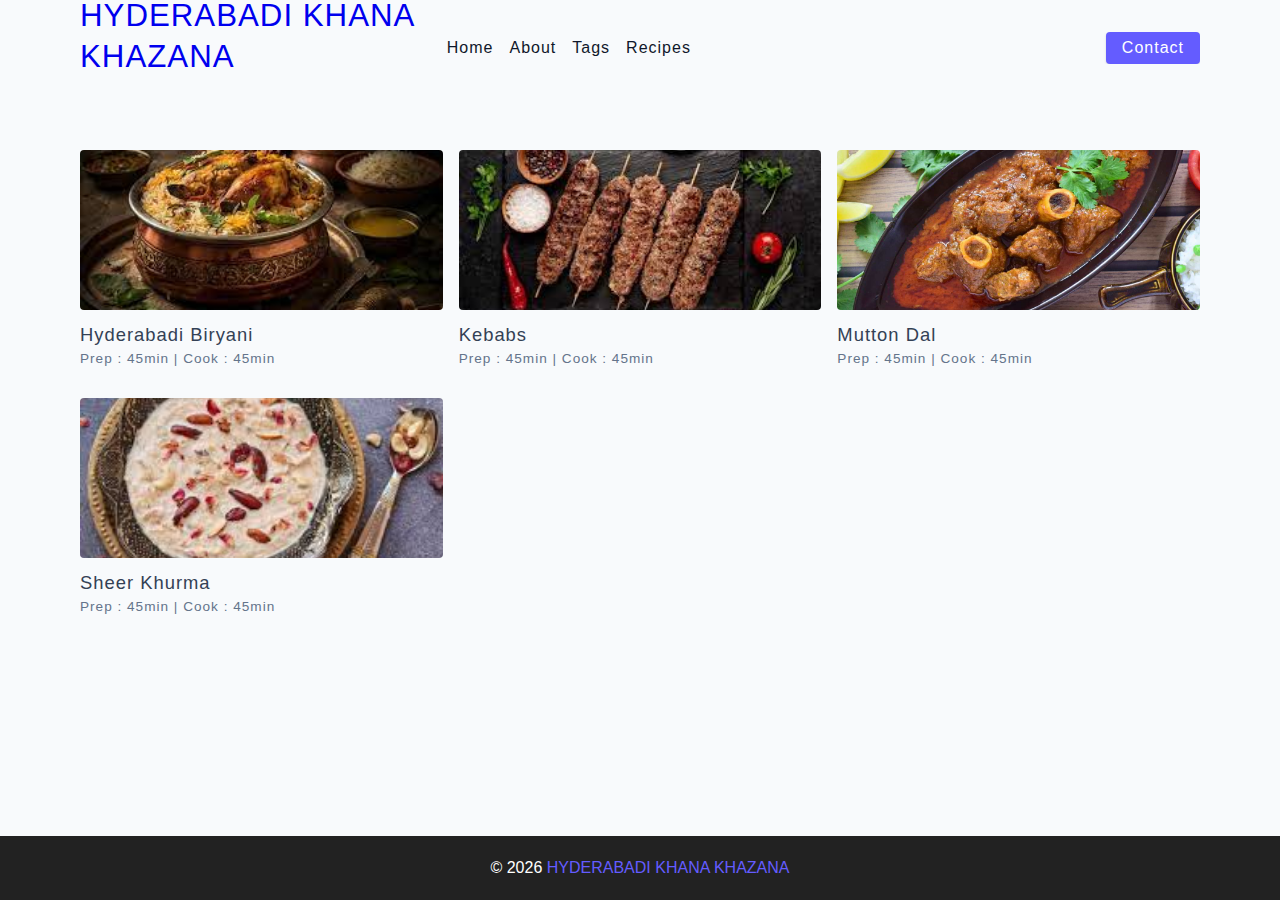
<file: tag-template.html>
<!DOCTYPE html>
<html lang="en">

<head>
  <meta charset="UTF-8" />
  <meta http-equiv="X-UA-Compatible" content="IE=edge" />
  <meta name="viewport" content="width=device-width, initial-scale=1.0" />
  <title>Recipe Template</title>
  <!-- favicon -->
  <link rel="shortcut icon" href="./assets/favicon.ico" type="image/x-icon" />
  <!-- normalize -->
  <link rel="stylesheet" href="./css/normalize.css" />
  <!-- font-awesome -->
  <link rel="stylesheet" href="https://cdnjs.cloudflare.com/ajax/libs/font-awesome/5.14.0/css/all.min.css" />
  <!-- main css -->
  <link rel="stylesheet" href="./css/main.css" />
</head>

<body>
  <!-- nav  -->
  <nav class="navbar">
    <div class="nav-center">
      <div class="nav-header">
        <a href="index.html" class="nav-logo">
          <h3>HYDERABADI KHANA KHAZANA
          </h3>
        </a>
        <button class="nav-btn btn">
          <i class="fas fa-align-justify"></i>
        </button>
      </div>
      <div class="nav-links">
        <a href="index.html" class="nav-link"> Home </a>
        <a href="about.html" class="nav-link"> About </a>
        <a href="tags.html" class="nav-link"> Tags </a>
        <a href="recipes.html" class="nav-link"> Recipes </a>

        <div class="nav-link contact-link">
          <a href="contact.html" class="btn"> Contact </a>
        </div>
      </div>
    </div>
  </nav>
  <!-- end of nav -->
  <main class="page">
    <div class="featured-recipes">
      <h4></h4>
      <!-- recipes list -->
      <div class="recipes-list">
        <!-- single recipe -->
        <a href="single-recipe-1.html" class="recipe">
          <img src="./assets/recipes/recipe-1.jpg" class="img recipe-img" alt="" />
          <h5>Hyderabadi Biryani</h5>
          <p>Prep : 45min | Cook : 45min</p>
        </a>
        <!-- end of single recipe -->
        <!-- single recipe -->
        <a href="single-recipe-2.html" class="recipe">
          <img src="./assets/recipes/recipe-2.jpg" class="img recipe-img" alt="" />
          <h5>kebabs</h5>
          <p>Prep : 45min | Cook : 45min</p>
        </a>
        <!-- end of single recipe -->
        <!-- single recipe -->
        <a href="single-recipe-3.html" class="recipe">
          <img src="./assets/recipes/recipe-3.jpg" class="img recipe-img" alt="" />
          <h5>Mutton Dal</h5>
          <p>Prep : 45min | Cook : 45min</p>
        </a>
        <!-- end of single recipe -->
        <!-- single recipe -->
        <a href="single-recipe-4.html" class="recipe">
          <img src="./assets/recipes/recipe-4.jpg" class="img recipe-img" alt="" />
          <h5>Sheer Khurma</h5>
          <p>Prep : 45min | Cook : 45min</p>
        </a>
        <!-- end of single recipe -->
      </div>
      <!-- end of recipe list -->
    </div>

  </main>
  <!-- footer -->
  <footer class="page-footer">
    <p>
      &copy; <span id="date"></span>
      <span class="footer-logo">HYDERABADI KHANA KHAZANA</span>
    </p>
  </footer>
  <script src="./js/app.js"></script>
</body>

</html>
</file>
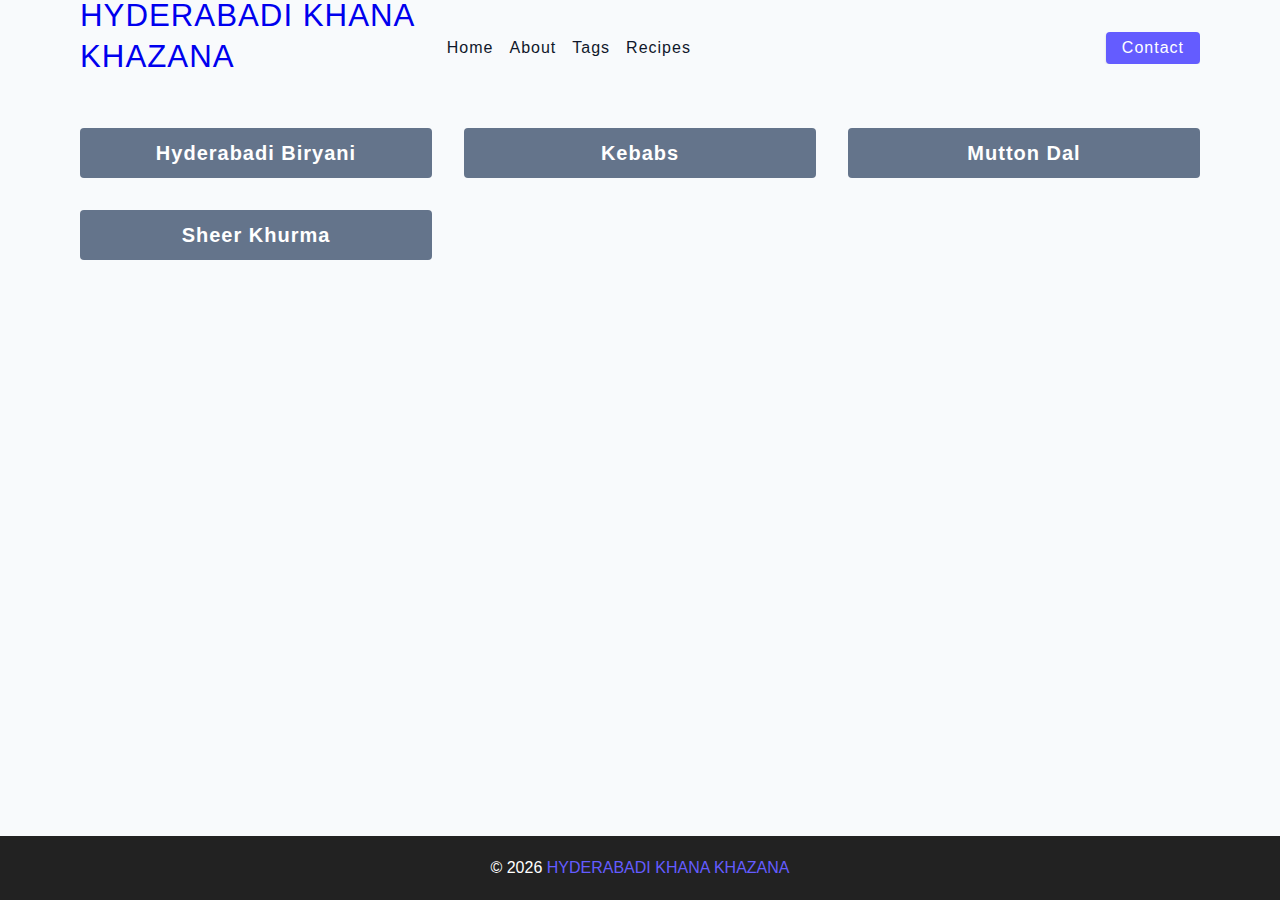
<file: tags.html>
<!DOCTYPE html>
<html lang="en">

<head>
  <meta charset="UTF-8" />
  <meta http-equiv="X-UA-Compatible" content="IE=edge" />
  <meta name="viewport" content="width=device-width, initial-scale=1.0" />
  <title>Tags</title>
  <!-- favicon -->
  <link rel="shortcut icon" href="./assets/favicon.ico" type="image/x-icon" />
  <!-- normalize -->
  <link rel="stylesheet" href="./css/normalize.css" />
  <!-- font-awesome -->
  <link rel="stylesheet" href="https://cdnjs.cloudflare.com/ajax/libs/font-awesome/5.14.0/css/all.min.css" />
  <!-- main css -->
  <link rel="stylesheet" href="./css/main.css" />
</head>

<body>
  <!-- nav  -->
  <nav class="navbar">
    <div class="nav-center">
      <div class="nav-header">
        <a href="index.html" class="nav-logo">
          <h3>HYDERABADI KHANA KHAZANA</h3>
        </a>
        <button class="nav-btn btn">
          <i class="fas fa-align-justify"></i>
        </button>
      </div>
      <div class="nav-links">
        <a href="index.html" class="nav-link"> Home </a>
        <a href="about.html" class="nav-link"> About </a>
        <a href="tags.html" class="nav-link"> Tags </a>
        <a href="recipes.html" class="nav-link"> Recipes </a>

        <div class="nav-link contact-link">
          <a href="contact.html" class="btn"> Contact </a>
        </div>
      </div>
    </div>
  </nav>
  <!-- end of nav -->
  <main class="page">
    <section class="tags-wrapper">
      <!-- single tag -->
      <a href="single-recipe-1.html" class="tag">
        <h5>Hyderabadi Biryani</h5>
      </a>
      <!-- end of single tag -->
      <!-- single tag -->
      <a href="single-recipe-2.html" class="tag">
        <h5>kebabs</h5>
      </a>
      <!-- end of single tag -->
      <!-- single tag -->
      <a href="404.html" class="tag">
        <h5>Mutton Dal</h5>
      </a>
      <!-- single tag -->
      <a href="single-recipe-3.html" class="tag">
        <h5>Sheer Khurma</h5>
      </a>
      <!-- end of single tag -->
      <!-- single tag -->
      
      <!-- end of single tag -->
    </section>
  </main>
  <!-- footer -->
  <footer class="page-footer">
    <p>
      &copy; <span id="date"></span>
      <span class="footer-logo">HYDERABADI KHANA KHAZANA</span>
    </p>
  </footer>
  <script src="./js/app.js"></script>
</body>

</html>
</file>
<file: css/main.css>
*,
::after,
::before {
  box-sizing: border-box;
}

/* fonts */

@import url('https://fonts.googleapis.com/css2?family=Roboto:wght@400;500;600&family=Montserrat&display=swap');

html {
  font-size: 100%;
}

/*16px*/

:root {
  /* colors */
  --primary-100: #e2e0ff;
  --primary-200: #c1beff;
  --primary-300: #a29dff;
  --primary-400: #837dff;
  --primary-500: #645cff;
  --primary-600: #08062d;
  --primary-700: #3c3799;
  --primary-800: #282566;
  --primary-900: #141233;

  /* grey */
  --grey-50: #f8fafc;
  --grey-100: #f1f5f9;
  --grey-200: #e2e8f0;
  --grey-300: #cbd5e1;
  --grey-400: #94a3b8;
  --grey-500: #64748b;
  --grey-600: #475569;
  --grey-700: #334155;
  --grey-800: #1e293b;
  --grey-900: #0f172a;
  /* rest of the colors */
  --black: #222;
  --white: #fff;
  --red-light: #f8d7da;
  --red-dark: #842029;
  --green-light: #d1e7dd;
  --green-dark: #0f5132;

  /* fonts  */
  --headingFont: 'Roboto', sans-serif;
  --bodyFont: 'Nunito', sans-serif;
  --smallText: 0.7em;
  /* rest of the vars */
  --backgroundColor: var(--grey-50);
  --textColor: var(--grey-900);
  --borderRadius: 0.25rem;
  --letterSpacing: 1px;
  --transition: 0.3s ease-in-out all;
  --max-width: 1120px;
  --fixed-width: 600px;

  /* box shadow*/
  --shadow-1: 0 1px 3px 0 rgba(0, 0, 0, 0.1), 0 1px 2px 0 rgba(0, 0, 0, 0.06);
  --shadow-2: 0 4px 6px -1px rgba(0, 0, 0, 0.1),
    0 2px 4px -1px rgba(0, 0, 0, 0.06);
  --shadow-3: 0 10px 15px -3px rgba(0, 0, 0, 0.1),
    0 4px 6px -2px rgba(0, 0, 0, 0.05);
  --shadow-4: 0 20px 25px -5px rgba(0, 0, 0, 0.1),
    0 10px 10px -5px rgba(0, 0, 0, 0.04);
}

body {
  background: var(--backgroundColor);
  font-family: var(--bodyFont);
  font-weight: 400;
  line-height: 1.75;
  color: var(--textColor);
}

p {
  margin-top: 0;
  margin-bottom: 1.5rem;
  max-width: 40em;
}

h1,
h2,
h3,
h4,
h5 {
  margin: 0;
  margin-bottom: 1.38rem;
  font-family: var(--headingFont);
  font-weight: 400;
  line-height: 1.3;
  text-transform: capitalize;
  letter-spacing: var(--letterSpacing);
}

h1 {
  margin-top: 0;
  font-size: 3.052rem;
}

h2 {
  font-size: 2.441rem;
}

h3 {
  font-size: 1.953rem;
}

h4 {
  font-size: 1.563rem;
}

h5 {
  font-size: 1.25rem;
}

small,
.text-small {
  font-size: var(--smallText);
}

a {
  text-decoration: none;
}

ul {
  list-style-type: none;
  padding: 0;
}

.img {
  width: 100%;
  display: block;
  object-fit: cover;
}

/* buttons */

.btn {
  cursor: pointer;
  color: var(--white);
  background: var(--primary-500);
  border: transparent;
  border-radius: var(--borderRadius);
  letter-spacing: var(--letterSpacing);
  padding: 0.375rem 0.75rem;
  box-shadow: var(--shadow-1);
  transition: var(--transtion);
  text-transform: capitalize;
  display: inline-block;
}

.btn:hover {
  background: var(--primary-700);
  box-shadow: var(--shadow-3);
}

.btn-hipster {
  color: var(--primary-500);
  background: var(--primary-200);
}

.btn-hipster:hover {
  color: var(--primary-200);
  background: var(--primary-700);
}

.btn-block {
  width: 100%;
}

/* alerts */
.alert {
  padding: 0.375rem 0.75rem;
  margin-bottom: 1rem;
  border-color: transparent;
  border-radius: var(--borderRadius);
}

.alert-danger {
  color: var(--red-dark);
  background: var(--red-light);
}

.alert-success {
  color: var(--green-dark);
  background: var(--green-light);
}

/* form */

.form {
  width: 90vw;
  max-width: var(--fixed-width);
  background: var(--white);
  border-radius: var(--borderRadius);
  box-shadow: var(--shadow-2);
  padding: 2rem 2.5rem;
  margin: 3rem auto;
}

.form-label {
  display: block;
  font-size: var(--smallText);
  margin-bottom: 0.5rem;
  text-transform: capitalize;
  letter-spacing: var(--letterSpacing);
}

.form-input,
.form-textarea {
  width: 100%;
  padding: 0.375rem 0.75rem;
  border-radius: var(--borderRadius);
  background: var(--backgroundColor);
  border: 1px solid var(--grey-200);
}

.form-row {
  margin-bottom: 1rem;
}

.form-textarea {
  height: 7rem;
}

::placeholder {
  font-family: inherit;
  color: var(--grey-400);
}

.form-alert {
  color: var(--red-dark);
  letter-spacing: var(--letterSpacing);
  text-transform: capitalize;
}

/* alert */

@keyframes spinner {
  to {
    transform: rotate(360deg);
  }
}

.loading {
  width: 6rem;
  height: 6rem;
  border: 5px solid var(--grey-400);
  border-radius: 50%;
  border-top-color: var(--primary-500);
  animation: spinner 0.6s linear infinite;
}

.loading {
  margin: 0 auto;
}

/* title */

.title {
  text-align: center;
}

.title-underline {
  background: var(--primary-500);
  width: 7rem;
  height: 0.25rem;
  margin: 0 auto;
  margin-top: -1rem;
}

/*
=============== 
Navbar
===============
*/

.navbar {
  display: flex;
  align-items: center;
  justify-content: center;
}

.nav-center {
  width: 90vw;
  max-width: var(--max-width);
}

.nav-header {
  height: 6rem;
  display: flex;
  justify-content: space-between;
  align-items: center;
}

.nav-header img {
  width: 200px;
}

.nav-logo {
  display: flex;
  align-items: flex-end;
}

.nav-btn {
  padding: 0.15rem 0.75rem;
}

.nav-btn i {
  font-size: 1.25rem;
}

.nav-links {
  height: 0;
  overflow: hidden;
  display: flex;
  flex-direction: column;
  transition: var(--transition);
}

.show-links {
  height: 23.9375rem;
}

.nav-link {
  display: block;
  text-align: center;
  font-size: 1.25rem;
  text-transform: capitalize;
  color: var(--grey-900);
  letter-spacing: var(--letterSpacing);
  padding: 1rem 0;
  border-top: 1px solid var(--grey-500);
  transition: var(--transition);
}

.nav-link:hover {
  color: var(--primary-500);
}

.contact-link a {
  padding: 0.15rem 1rem;
}

@media screen and (min-width: 992px) {
  .navbar {
    height: 6rem;
  }

  .nav-center {
    display: flex;
    align-items: center;
  }

  .nav-header {
    padding: 0;
    margin-right: 2rem;
    height: auto;
  }

  .nav-btn {
    display: none;
  }

  .nav-links {
    height: auto !important;
    flex-direction: row;
    align-items: center;
    width: 100%;
  }

  .nav-link {
    padding: 0;
    border-top: none;
    margin-right: 1rem;
    font-size: 1rem;
  }

  .contact-link {
    margin-right: 0;
    margin-left: auto;
  }
}

/*
=============== 
Page
===============
*/

.page {
  width: 90vw;
  max-width: var(--max-width);
  margin: 0 auto;
}

.page {
  padding-top: 2rem;
  min-height: calc(100vh - (6rem + 4rem));
}

/*
=============== 
Footer
===============
*/

.page-footer {
  text-align: center;
  height: 4rem;
  display: flex;
  align-items: center;
  justify-content: center;
  background: var(--black);
  color: var(--white);
}

.page-footer h5 {
  margin-top: 0;
  margin-bottom: 0;
}

.page-footer p {
  margin-bottom: 0;
}

.page-footer .footer-logo,
.page-footer a {
  color: var(--primary-500);
}

/*
=============== 
Hero
===============
*/

.hero {
  height: 40vh;
  position: relative;
  margin-bottom: 2rem;
  background: url('../assets/main.jpg') center/cover no-repeat;
  border-radius: var(--borderRadius);
}

.hero-container {
  position: absolute;
  top: 0;
  left: 0;
  width: 100%;
  height: 100%;
  display: flex;
  align-items: center;
  justify-content: center;
  background: rgba(0, 0, 0, 0.4);
  border-radius: var(--borderRadius);
}

.hero-text {
  color: var(--white);
  text-align: center;
}

@media only screen and (min-width: 768px) {
  .hero-text h1 {
    font-size: 4rem;
    margin-bottom: 0;
  }
}

/*
=============== 
Recipes 
===============
*/

.recipes-container {
  display: grid;
  gap: 2rem 1rem;
}

.recipes-list {
  display: grid;
  gap: 2rem 1rem;
  padding-bottom: 3rem;
}

.tags-container {
  order: 1;
  display: flex;
  flex-direction: column;
  padding-bottom: 3rem;
  /* background: blue; */
}

.tags-container h4 {
  margin-bottom: 0.5rem;
  font-weight: 500;
}

.tags-list {
  display: grid;
  grid-template-columns: 1fr 1fr 1fr;
}

.tags-list a {
  text-transform: capitalize;
  display: block;
  color: var(--grey-500);
  transition: var(--transition);
}

.tags-list a:hover {
  color: var(--primary-500);
}

.recipe {
  display: block;
}

.recipe-img {
  height: 15rem;
  border-radius: var(--borderRadius);
  margin-bottom: 1rem;
}

.recipe h5 {
  margin-bottom: 0;
  margin-top: 0.25rem;
  line-height: 1;
  color: var(--grey-700);
}

.recipe p {
  margin-bottom: 0;
  line-height: 1;
  color: var(--grey-500);
  margin-top: 0.5rem;
  letter-spacing: var(--letterSpacing);
}

@media screen and (min-width: 576px) {
  .recipes-list {
    grid-template-columns: 1fr 1fr;
  }

  .recipe-img {
    height: 10rem;
  }
}

@media screen and (min-width: 992px) {
  .recipes-container {
    grid-template-columns: 200px 1fr;
    gap: 1rem;
  }

  .recipes-list {
    grid-template-columns: 1fr 1fr;
  }

  .recipe p {
    font-size: 0.85rem;
  }

  .tags-container {
    order: 0;
    /* background: blue; */
  }

  .tags-list {
    display: grid;
    grid-template-columns: 1fr;
  }
}

@media screen and (min-width: 1200px) {
  .recipe h5 {
    font-size: 1.15rem;
  }

  .recipes-list {
    grid-template-columns: 1fr 1fr 1fr;
  }
}

/*
=============== 
Error
===============
*/
.error-page {
  text-align: center;
  padding-top: 5rem;
}

.error-page h1 {
  font-size: 9rem;
}

/*
=============== 
About Page
===============
*/

.about-page h2 {
  text-transform: none;
  font-weight: bold;
}

.about-page {
  display: grid;
  gap: 2rem 4rem;
  padding-bottom: 3rem;
}

.about-img {
  border-radius: var(--borderRadius);
  height: 300px;
}

@media screen and (min-width: 992px) {
  .about-page {
    grid-template-columns: 1fr 1fr;
    grid-template-rows: 400px;
    align-items: center;
  }

  .about-img {
    height: 100%;
  }
}

.featured-title {
  text-align: center;
}

/*
=============== 
Contact Page
===============
*/
.contact-form {
  width: 100%;
  margin: 0;
}

.contact-container {
  display: grid;
  gap: 2rem 3rem;
  padding-bottom: 3rem;
}

@media screen and (min-width: 992px) {
  .contact-container {
    grid-template-columns: 1fr 450px;
    align-items: center;
  }
}

/*
=============== 
Tags Page
===============
*/

.tags-wrapper {
  display: grid;
  gap: 2rem;
  padding-bottom: 3rem;
}

.tag {
  background: var(--grey-500);
  border-radius: var(--borderRadius);
  text-align: center;
  color: var(--white);
  transition: var(--transition);
  padding: 0.75rem 0;
}

.tag:hover {
  background: var(--primary-500);
}

.tag h5,
.tag p {
  margin-bottom: 0;
}

.tag h5 {
  font-weight: 600;
}

@media screen and (min-width: 576px) {
  .tags-wrapper {
    grid-template-columns: 1fr 1fr;
  }
}

@media screen and (min-width: 992px) {
  .tags-wrapper {
    grid-template-columns: 1fr 1fr 1fr;
  }
}

/*
=============== 
Recipe Template
===============
*/

.recipe-hero {
  display: grid;
  gap: 3rem;
}

.recipe-hero-img {
  height: 300px;
  border-radius: var(--borderRadius);
}

.recipe-info p {
  color: var(--grey-600);
}

.recipe-icons {
  display: grid;
  grid-template-columns: repeat(3, 1fr);
  gap: 1rem;
  margin: 2rem 0;
  text-align: center;
}

.recipe-icons i {
  font-size: 1.5rem;
  color: var(--primary-500);
}

.recipe-icons h5,
.recipe-icons p {
  margin-bottom: 0;
  font-size: 0.85em;
}

.recipe-icons p {
  color: var(--grey-600);
}

.recipe-tags {
  display: flex;
  align-items: center;
  flex-wrap: wrap;
  font-size: 0.7em;
  font-weight: 600;
}

.recipe-tags a {
  background: var(--primary-500);
  border-radius: var(--borderRadius);
  color: var(--white);
  padding: 0.05rem 0.5rem;
  margin: 0 0.25rem;
  text-transform: capitalize;
}

@media screen and (min-width: 992px) {
  .recipe-hero {
    grid-template-columns: 4fr 5fr;
    align-items: center;
  }
}

.recipe-content {
  padding: 3rem 0;
  display: grid;
  gap: 2rem 5rem;
}

@media screen and (min-width: 992px) {
  .recipe-content {
    grid-template-columns: 2fr 1fr;
  }
}

.single-instruction header {
  display: grid;
  grid-template-columns: auto 1fr;
  gap: 1.5rem;
  align-items: center;
}

.single-instruction header p {
  text-transform: uppercase;
  font-weight: 600;
  color: var(--primary-500);
  margin-bottom: 0;
}

.single-instruction>p {
  color: var(--grey-700);
}

.single-instruction header div {
  height: 2px;
  background: var(--grey-300);
}

.second-column {
  display: grid;
  row-gap: 2rem;
}

.single-ingredient {
  border-bottom: 2px solid var(--grey-300);
  padding-bottom: 0.75rem;
  color: var(--grey-700);
}

.single-tool {
  border-bottom: 2px solid var(--grey-300);
  padding-bottom: 0.75rem;
  color: var(--primary-500);
  text-transform: capitalize;
}
</file>
